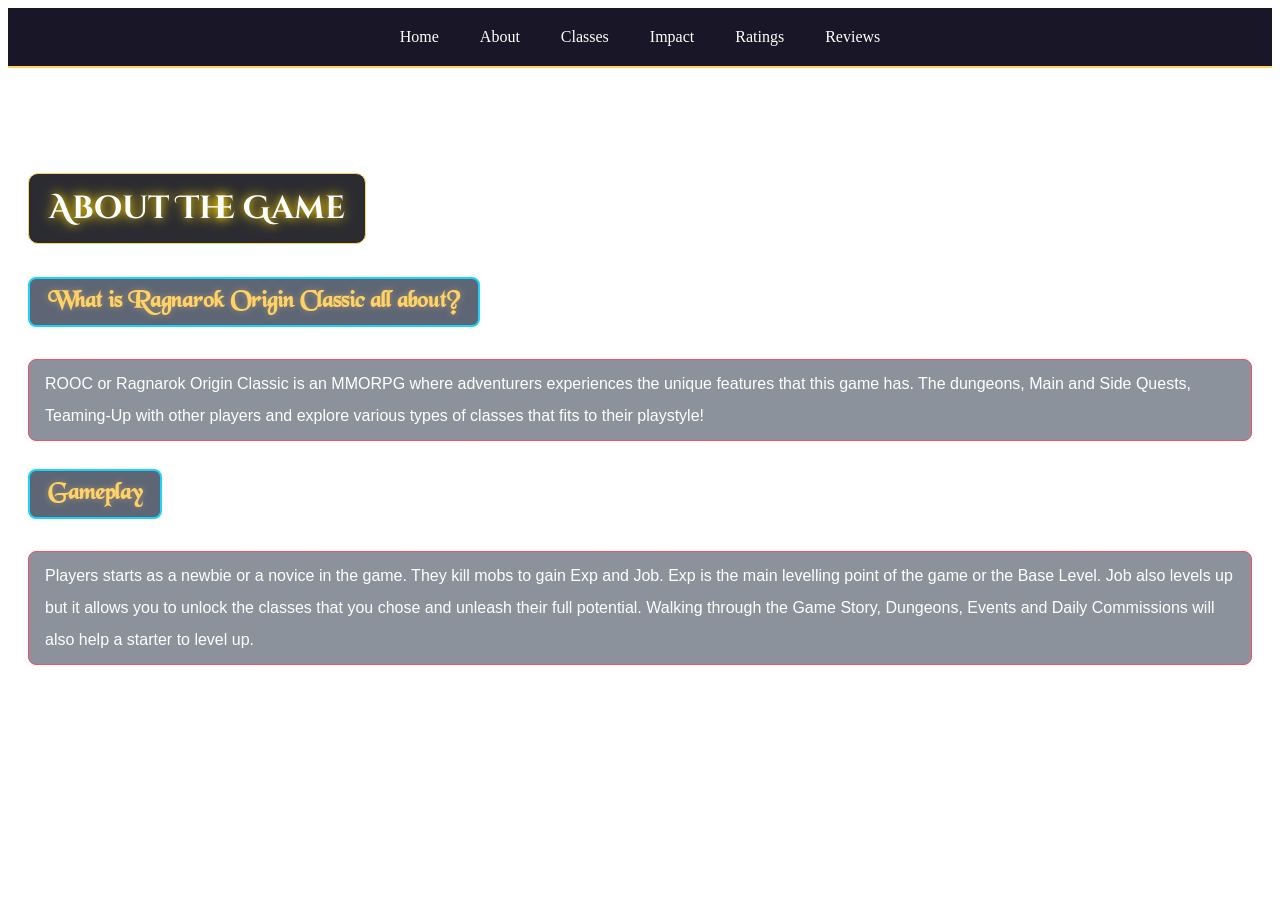
<file: pages/pages (About the Game).html>
<!DOCTYPE html>
<html lang="en">
<head>
    <meta charset="UTF-8">
    <meta name="viewport" content="width=device-width, initial-scale=1.0">
    <title>All About Ragnarok Origin Classic</title> <!--Webpage Title-->
    <link rel="stylesheet" href="../Assessment 2 Gaming Website Ragnarok Origin Classic.css" type="text/css"> <!--This is the CSS that I used.-->
</head>
<body>

   <video autoplay muted loop class="BgAsVideoForAbout">
   <source src="../My Gameplay Vids/Ragnarok About.mp4" type="video/mp4">
   </video>
   <!--Again on this part, I used a video as a background for it where its an existing mp4 file or a video file of my own gameplay.-->

    <div class="MyNavBars">
        <a href="../index.html">Home</a>
        <a href="./pages (About the Game).html">About</a>
        <a href="./pages (Classes Overview).html">Classes</a>
        <a href="./pages (Impact).html">Impact</a>
        <a href="./pages (Ratings).html">Ratings</a>
        <a href="./pages (Reviews).html">Reviews</a>
    </div>
    <!--These are the clickable Navigation Bars where the viewers can also go back to the homepage or navigate the other pages.-->

    <div class="HeaderForAbout">
        <h1> About The Game </h1> <!--Again h1 tag for the main highlight of what the webpage would be.-->
        <div>
            <h2> What is Ragnarok Origin Classic all about? </h2> <!--h2 tag for a title-->
        <p> <!--p tag for the description of what is the webpage all about.-->
            ROOC or Ragnarok Origin Classic is an MMORPG where adventurers experiences the unique features that this game has.
            The dungeons, Main and Side Quests, Teaming-Up with other players and explore various types of classes that fits to their playstyle!
        </p>
        </div> <!--And then div tag to make a division again between the two elements.-->

        <!--This part here is the same thing like the ones mentioned above.-->
        <div>
            <h2> Gameplay </h2>
            <p>
                Players starts as a newbie or a novice in the game. They kill mobs to gain Exp and Job.
                Exp is the main levelling point of the game or the Base Level.
                Job also levels up but it allows you to unlock the classes that you chose and unleash their full potential.
                Walking through the Game Story, Dungeons, Events and Daily Commissions will also help a starter to level up.
            </p>
        </div>
    </div>
</body>
</html>
</file>
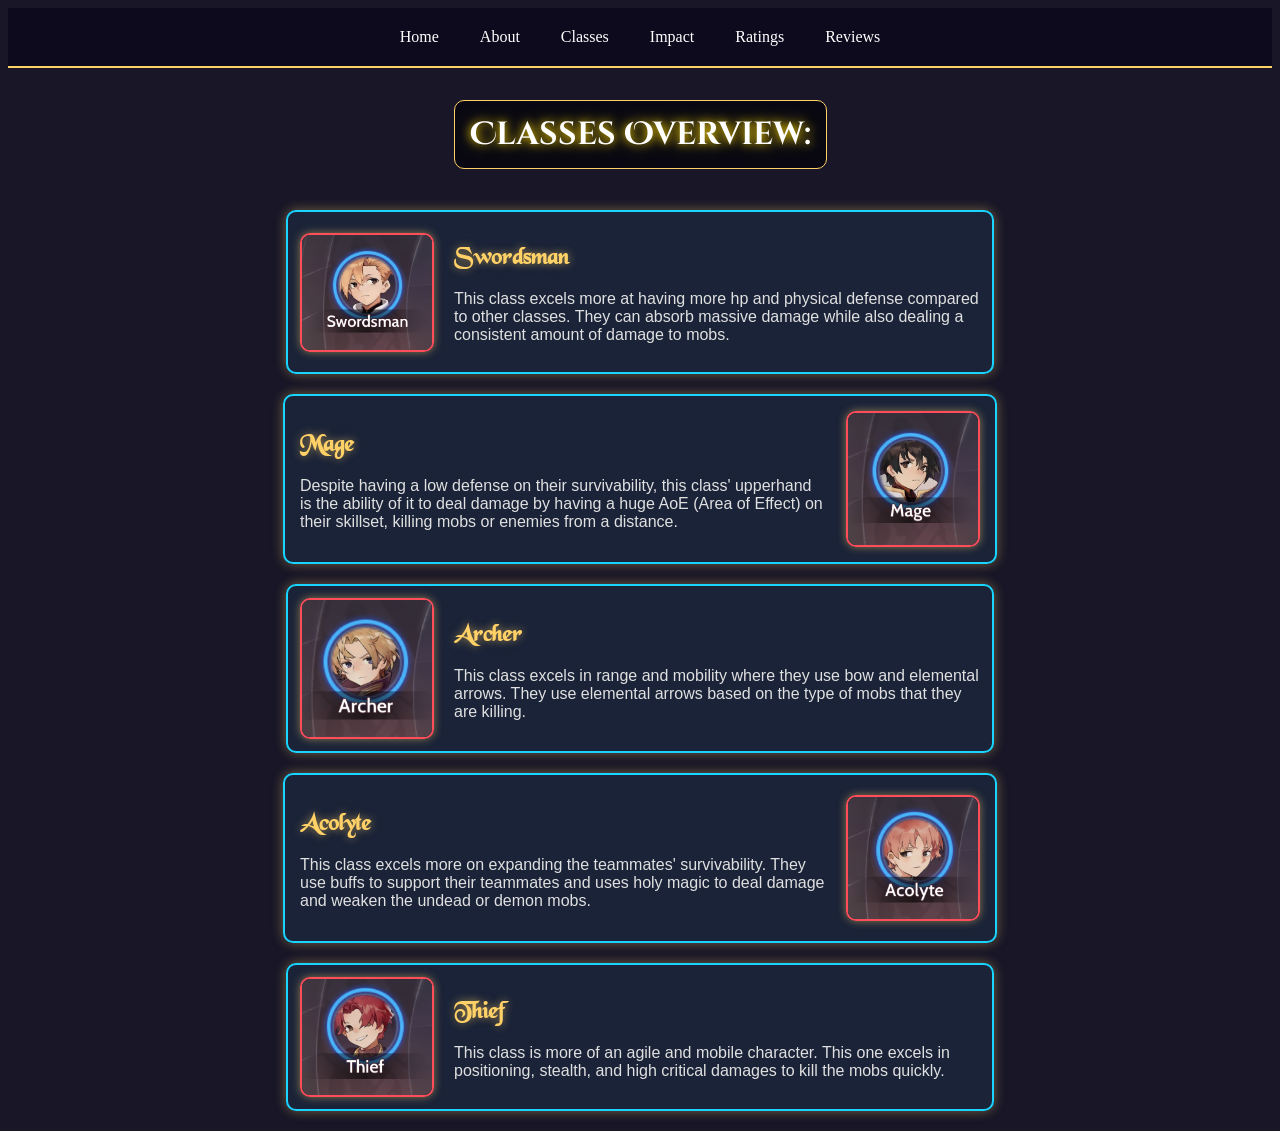
<file: pages/pages (Classes Overview).html>
<!DOCTYPE html>
<html lang="en">
<head>
  <meta charset="UTF-8">
  <meta name="viewport" content="width=device-width, initial-scale=1.0">
  <title>Classes Overview of ROOC</title> <!--Webpage Title-->
  <link rel="stylesheet" href="../Assessment 2 Gaming Website Ragnarok Origin Classic.css" type="text/css"> <!--This is the CSS that I used.-->
  <style>
    body {
      background: rgba(12, 10, 28, 0.95); 
    }
  </style> <!--For this one, I used an internal stylsheet since its only a background and for me
  this bg doesn't need to be that detailed compared when I used a video of my gameplay as a background because this page focuses
  more on the classes part which is a detailed texts that I want to be readable.-->
</head>
<body>
     
 <div class="MyNavBars">
        <a href="../index.html">Home</a>
        <a href="./pages (About the Game).html">About</a>
        <a href="./pages (Classes Overview).html">Classes</a>
        <a href="./pages (Impact).html">Impact</a>
        <a href="./pages (Ratings).html">Ratings</a>
        <a href="./pages (Reviews).html">Reviews</a>
    </div>

    <div class="HeaderForClasses">
      <center><h1> Classes Overview: </h1></center> <!--Again I used h1 for the main highlight and centered it.-->
    </div>

    <div class="GameClass">
      <img src="../My Gameplay Pics/Swordsman.png" alt="Swordsman" title="Swordsman" class="ClassesPic"> <!--Here I used an image of my own gameplay also and applied an alt and title to it just in case the image wouldn't load.-->
      <div class="GameClassDesc">
        <h2> Swordsman </h2> <!--h2 tag again for the title of what is gonna be explained through the p tag.-->
      <p> <!--p tag again is for the description of this part.-->
        This class excels more at having more hp and physical defense compared to other classes.
        They can absorb massive damage while also dealing a consistent amount of damage to mobs.
      </p>
      </div>
    </div>
  
      <!--This part has the same explanation like the ones mentioned above.-->
      <div class="GameClassOtherSide">
        <img src="../My Gameplay Pics/Mage.png" alt="Mage" title="Mage" class="ClassesPic">
        <div class="GameClassDesc">
          <h2> Mage </h2>
          <p>
        Despite having a low defense on their survivability, this class' upperhand is the ability of it 
        to deal damage by having a huge AoE (Area of Effect) on their skillset, killing mobs or enemies from a distance. 
          </p>
        </div>
      </div>
      
      <!--This part has the same explanation like the ones mentioned above.-->
      <div class="GameClass">
        <img src="../My Gameplay Pics/Archer.png" alt="Archer" title="Archer" class="ClassesPic">
        <div class="GameClassDesc">
          <h2> Archer </h2>
          <p>
         This class excels in range and mobility where they use bow and elemental arrows. 
         They use elemental arrows based on the type of mobs that they are killing.
          </p>
        </div>
      </div>
      
      <!--This part has the same explanation like the ones mentioned above.-->
      <div class="GameClassOtherSide">
        <img src="../My Gameplay Pics/Acolyte.png" alt="Acolyte" title="Acolyte" class="ClassesPic">
        <div class="GameClassDesc">
          <h2> Acolyte </h2>
          <p>
          This class excels more on expanding the teammates' survivability. They use
          buffs to support their teammates and uses holy magic to deal damage and weaken the undead or demon mobs.
          </p>
        </div>
      </div>
      
      <!--This part has the same explanation like the ones mentioned above.-->
      <div class="GameClass">
        <img src="../My Gameplay Pics/Thief.png" alt="Thief" title="Thief" class="ClassesPic">
        <div class="GameClassDesc">
          <h2> Thief </h2>
          <p>
            This class is more of an agile and mobile character. This one excels in positioning, stealth,
            and high critical damages to kill the mobs quickly.
          </p>
        </div>
      </div>
</body>
</html>
</file>
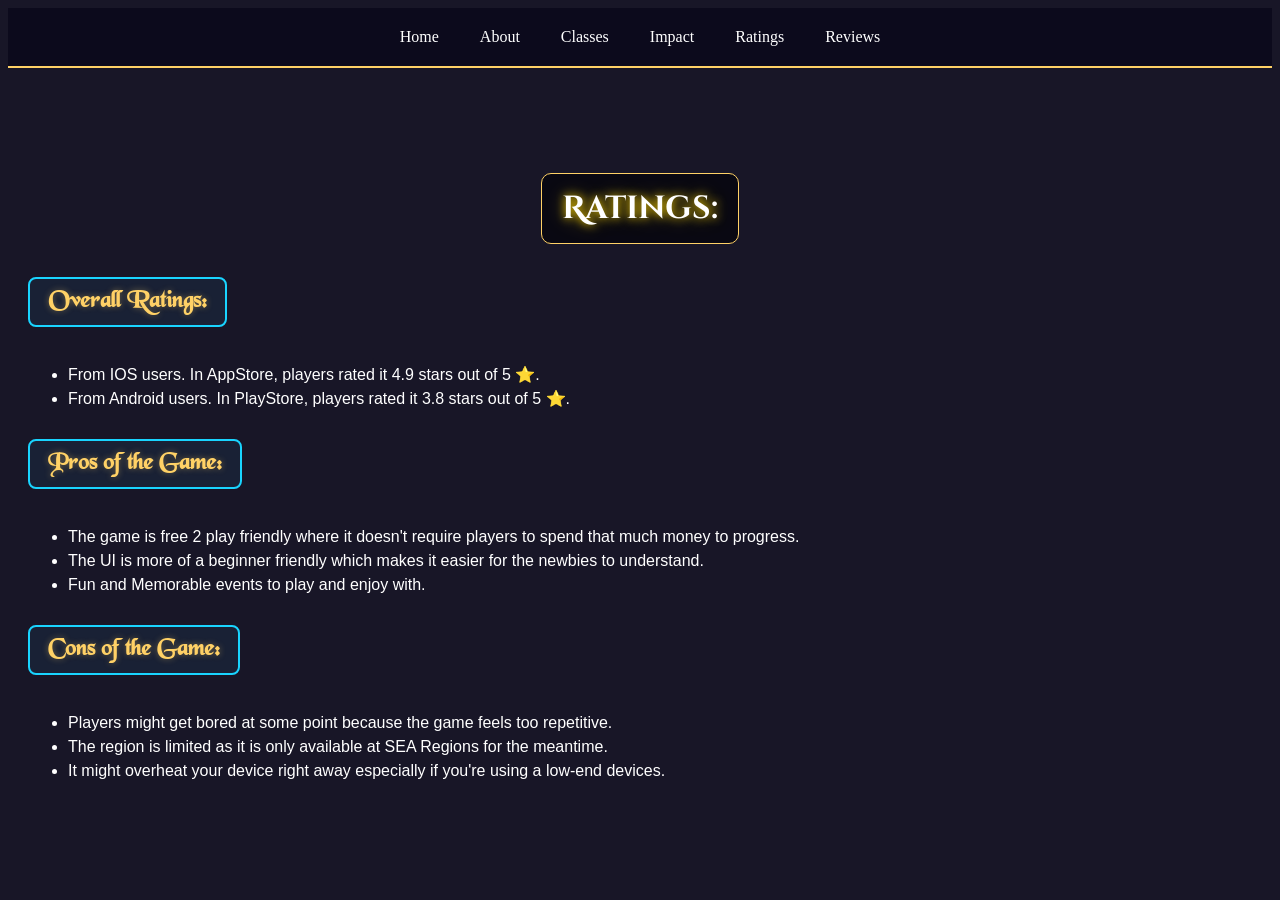
<file: pages/pages (Ratings).html>
<!DOCTYPE html>
<html lang="en">
<head>
    <meta charset="UTF-8">
    <meta name="viewport" content="width=device-width, initial-scale=1.0">
    <title>Ratings of ROOC</title> <!--Webpage Title-->
    <link rel="stylesheet" href="../Assessment 2 Gaming Website Ragnarok Origin Classic.css" type="text/css"> <!--This is the CSS that I used.-->
    <style>
        body {
            background: rgba(12, 10, 28, 0.95); 
        }
    </style> <!--Again I used internal stylesheet for this one as due to the fact that this page is more detailed on texts that
    I want to be readable compared to the other pages.-->
</head>
<body>
    <!--The Navigation Bars-->
  <div class="MyNavBars">
        <a href="../index.html">Home</a>
        <a href="./pages (About the Game).html">About</a>
        <a href="./pages (Classes Overview).html">Classes</a>
        <a href="./pages (Impact).html">Impact</a>
        <a href="./pages (Ratings).html">Ratings</a>
        <a href="./pages (Reviews).html">Reviews</a>
    </div>
    
    <!--Again same explanation with the previous pages for h1, h2, p, center, and div tags.-->
    <div class="HeaderForRatings">
        <center><h1> Ratings: </h1></center>

    <div>
        <h2> Overall Ratings: </h2>
        <ul> <!--For this one, I used ul or unordered list because I want the ratings to be more of a bullet type rather than explaining it in whole sentences. This one also looks more neat and clean.-->
            <li> From IOS users. In AppStore, players rated it 4.9 stars out of 5 ⭐.</li> <!--This is the list item where the Ratings are stored.-->
            <li> From Android users. In PlayStore, players rated it 3.8 stars out of 5 ⭐.</li> <!--Same thing-->
        </ul>
    </div>
    <!--This part has the same explanation like the ones mentioned above.-->
    <div>
        <h2> Pros of the Game: </h2>
        <ul>
            <li>The game is free 2 play friendly where it doesn't require players to spend that much money to progress.</li>
            <li>The UI is more of a beginner friendly which makes it easier for the newbies to understand.</li>
            <li>Fun and Memorable events to play and enjoy with.</li>
        </ul>
    </div>
    
    <!--This part has the same explanation like the ones mentioned above.-->
    <div>
        <h2> Cons of the Game: </h2>
        <ul>
            <li>Players might get bored at some point because the game feels too repetitive.</li>
            <li>The region is limited as it is only available at SEA Regions for the meantime.</li>
            <li>It might overheat your device right away especially if you're using a low-end devices.</li>
        </ul>
    </div>
 </div>
</body>
</html>
</file>
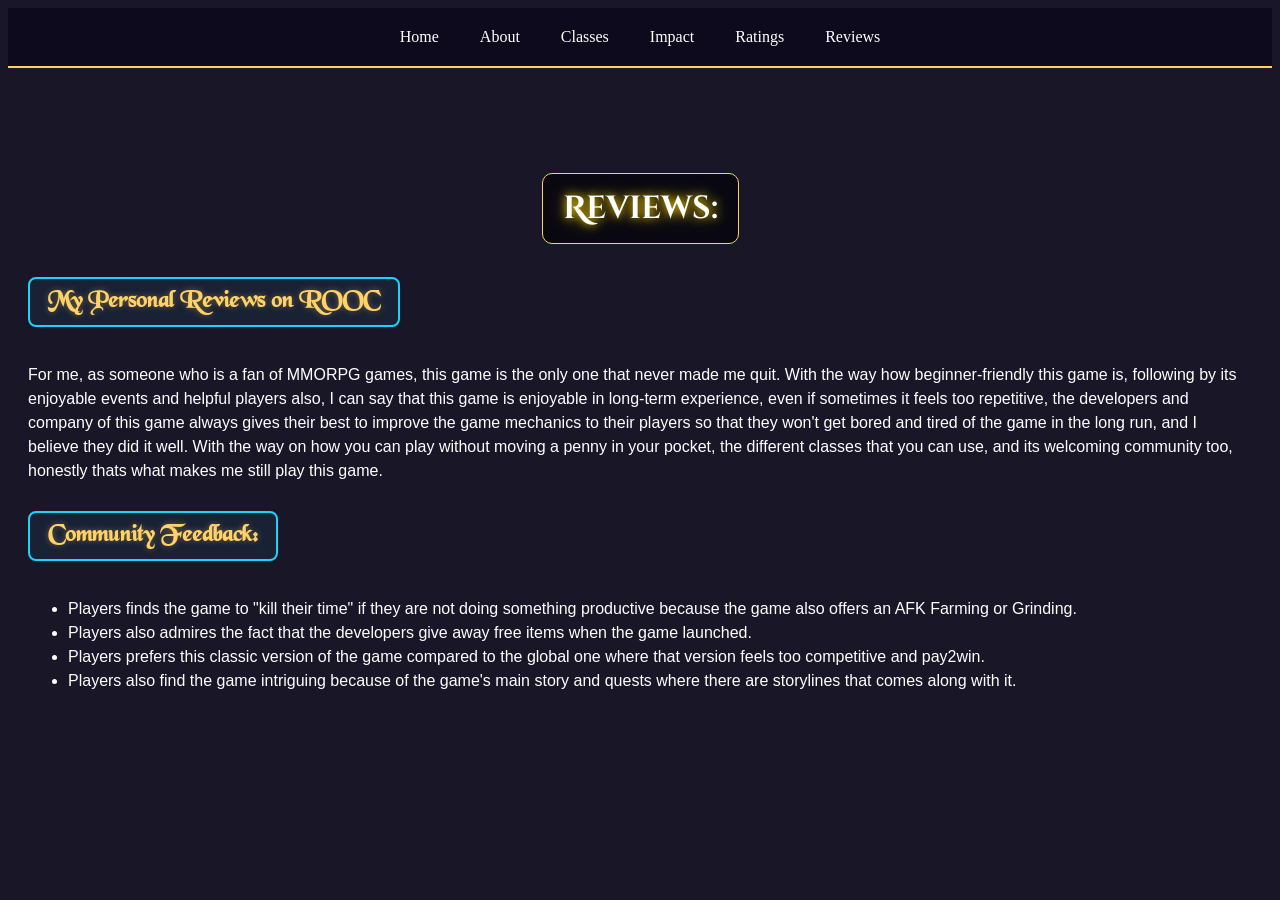
<file: pages/pages (Reviews).html>
<!DOCTYPE html>
<html lang="en">
<head>
    <meta charset="UTF-8">
    <meta name="viewport" content="width=device-width, initial-scale=1.0">
    <title>Reviews of ROOC</title> <!--Webpage Title-->
    <link rel="stylesheet" href="../Assessment 2 Gaming Website Ragnarok Origin Classic.css" type="text/css"> <!--This is the CSS that I used.-->
    <style>
        body {
            background: rgba(12, 10, 28, 0.95); 
        }
    </style> <!--Again internal stylesheet for this one as this page is more of a detailed texts and description 
    that I want to be readable for the viewers.-->
</head>
<body>
    <!--The Navigation Bars-->
  <div class="MyNavBars">
        <a href="../index.html">Home</a>
        <a href="./pages (About the Game).html">About</a>
        <a href="./pages (Classes Overview).html">Classes</a>
        <a href="./pages (Impact).html">Impact</a>
        <a href="./pages (Ratings).html">Ratings</a>
        <a href="./pages (Reviews).html">Reviews</a>
    </div>
    
    <!--Again, this part has the same explanation with regards to the h1, h2,  p, center, div, ul and li tags, just like the previous pages mentioned.-->
    <div class="HeaderForReviews">
        <center><h1> Reviews: </h1></center>
        <div>
            <h2> My Personal Reviews on ROOC </h2>
            <p>
                For me, as someone who is a fan of MMORPG games, this game is the only one that never made me quit.
                With the way how beginner-friendly this game is, following by its enjoyable events and helpful players also,
                I can say that this game is enjoyable in long-term experience, even if sometimes it feels too repetitive, the
                developers and company of this game always gives their best to improve the game mechanics to their players 
                so that they won't get bored and tired of the game in the long run, and I believe they did it well. 
                With the way on how you can play without moving a penny in your pocket, the different classes that you can use,
                and its welcoming community too, honestly thats what makes me still play this game.
            </p>
        </div>

        <div>
            <h2> Community Feedback: </h2>
            <ul>
                <li>Players finds the game to "kill their time" if they are not doing something productive because the game also offers an AFK Farming or Grinding.</li>
                <li>Players also admires the fact that the developers give away free items when the game launched.</li>
                <li>Players prefers this classic version of the game compared to the global one where that version feels too competitive and pay2win.</li>
                <li>Players also find the game intriguing because of the game's main story and quests where there are storylines that comes along with it.</li>
            </ul>
        </div>
    </div>
</body>
</html>
</file>
<file: Assessment 2 Gaming Website Ragnarok Origin Classic.css>
/* These are all the CSS Designs that I used for my website.*/

/* These are the fonts that I used for h1 and h2. Font-face is defined to use another fonts instead of the pre-made ones.
It can also be directly taken from the website or embed the actual code for it, you can also download the font and pre-load it.*/
@font-face {
    font-family: 'MyRagnarokFont'; /*  for this one you can define your own name for the font that you embed or downloaded, or else you can just use the same name of the font.*/
    src: url(./FONTS/CinzelDecorative-Bold.ttf); /* now this is the downloaded font where you can also put the embed version of it here but it has more properties so you can also customize those inside the embed code.*/
}
/* This part has the same explanation above.*/
@font-face {
    font-family: 'MyRagnarokFont2.0';
    src: url(./FONTS/BLKCHCRY.TTF);
}

/* This is the body part that is gonna be applied for the whole website, but this font-family is only applied for the paragraph or p tag because I defined different fonts for h1 and h2.*/
body {
    margin: 10;
    font-family: Arial;
}

/* This is the design and edits of the Video Background FOR HOMEPAGE only.*/
.BgAsVideoForHomePage {
    position: fixed;
    top: 0;
    left: 0;
    width: 100%;
    height: 100%;
    object-fit: cover;
    filter: brightness(50%) contrast(1.1);
    z-index: -1; 
}  /* By the way, z-index is used to define the layers and positions of an element. An element with a higher value will always be prioritized in front of another element
    but if the other element is lower than the other, it will automatically be positioned at the back of that higher element.
    z-index only works if there is a position or display that is defined inside a CSS,  otherwise it wouldn't work.*/
    

/*Same explanation here, but this one is FOR ABOUT PAGE only.*/
.BgAsVideoForAbout {
    position: fixed;
    top: 0;
    left: 0;
    width: 100%;
    height: 100%;
    object-fit: cover;
    filter: brightness(70%) contrast(1.0);
    z-index: -1;
}

/*Same explanation here, but this one is FOR IMPACT PAGE only.*/
.BgAsVideoForImpact {
    position: fixed;
    top: 0;
    left: 0;
    width: 100%;
    height: 100%;
    object-fit: cover;
    filter: brightness(70%) contrast(1.0);
    z-index: -1;
}
/*This one is for my logo that is located at the homepage only at the top left-ish side.*/
#Logo {
    width: auto;
    height: 70px;
    display: block;
    object-fit: contain;
    margin: 0;
    padding: 0;
}

/*This one is for the position of HOMEPAGE*/
.HeaderForHome {
    position: relative;
    z-index: 1;
    text-align: center;
    margin-top: 85px;
    padding: 20px;
}

/*This one is for the h1 tag of the HOMEPAGE.*/
.HeaderForHome h1 {
    font-family: 'MyRagnarokFont';
    text-shadow: 0 0 10px gold, 0 0 20px rgba(255, 215, 0, 0.4);
    color: white;
    background: rgba(7, 6, 15, 0.85);
    padding: 13px 20px;
    display: inline-block;
    border-radius: 10px;
    border: 1px solid #FFD166;
}

/*This one is for the h2 tag of the HOMEPAGE.*/
.HeaderForHome h2 {
    color: #FFD166;
    background: rgba(27, 38, 59, 0.7);
    margin-top: 12px;
    padding: 8px 18px;
    border: 2px solid #19D4FF;
    border-radius: 8px;
    display: inline-block;
    text-align: center;
    text-shadow: 0 0 6px rgba(255, 209, 102, 0.4);
}

/*This one is for the p tag of the HOMEPAGE.*/
.HeaderForHome p {
    color: white;
    background: rgba(27, 38, 59, 0.5);
    margin-top: 12px;
    padding: 8px 16px;
    border: 1px solid #FF4D5A;
    border-radius: 8px;
    display: inline-block;
    font-size: large;
}

/*This one is for the position of the ABOUT page.*/
.HeaderForAbout {
    position: relative;
    z-index: 1;
    text-align: left;
    margin-top: 85px;
    padding: 20px;
}

/*This one is for the h1 tag of ABOUT page.*/
.HeaderForAbout h1 {
    font-family: 'MyRagnarokFont';
    text-align: center;
    text-shadow: 0 0 10px gold, 0 0 20px rgba(255, 215, 0, 0.4);
    color: white;
    margin-top: auto;
    background: rgba(7, 6, 15, 0.85);
    padding: 13px 20px;
    display: inline-block;
    border: 1px solid #FFD166;
    border-radius: 10px;
}

/*This one is for the h2 tag of the ABOUT page.*/
.HeaderForAbout h2 {
    font-family: 'MyRagnarokFont2.0';
    text-align: left;
    text-shadow: 0 0 6px rgba(255, 209, 102, 0.4);
    color: #FFD166;
    background: rgba(27, 38, 59, 0.7);
    margin-top: 12px;
    padding: 8px 18px;
    border: 2px solid #19D4FF;
    border-radius: 8px;
    display: inline-block;
}

/*This one is for the p tag of the ABOUT page.*/
.HeaderForAbout p {
    color: white;
    text-align: left;
    font-size: medium;
    line-height: 2;
    background: rgba(27, 38, 59, 0.5);
    margin-top: 12px;
    padding: 8px 16px;
    border: 1px solid #FF4D5A;
    border-radius: 8px;
    display: inline-block;
}

/*This one is for the h1 tag of the CLASSES page.*/
.HeaderForClasses h1 {
    font-family: 'MyRagnarokFont';
    text-shadow: 0 0 10px gold, 0 0 20px rgba(255, 215, 0, 0.4);
    color: white;
    background: rgba(7, 6, 15, 0.85);
    padding: 12px 15px;
    margin-top: 32px;
    display: inline-block;
    border: 1px solid #FFD166;
    border-radius: 10px;
}

/*This one is for the position of the GameClasses in the CLASSESOVERVIEW HTML.*/
.GameClass {
    display: flex;
    align-items: center;
    gap: 20px;
    background: rgba(27, 38, 59, 0.85);
    padding: 12px;
    margin: 20px auto;
    border: 2px solid #19D4FF;
    border-radius: 10px;
    box-shadow:0 0 12px rgba(255, 209, 102, 0.4);
    max-width: 680px;
}

/*Same thing, this one is for the position of the GameClasses in the CLASSESOVERVIEW HTML.*/
.GameClassOtherSide {
    display: flex;
    flex-direction: row-reverse; /*This one makes the picture and text appeared to be on the other side of the padding.*/
    align-items: center;
    gap: 20px;
    background: rgba(27, 38, 59, 0.85);
    padding: 15px;
    margin: 20px auto;
    border: 2px solid #19D4FF;
    border-radius: 10px;
    box-shadow:0 0 12px rgba(255, 209, 102, 0.4);
    max-width: 680px;
}

/*This is the dimensions and design of the images in the CLASSESOVERVIEW HTML.*/
.ClassesPic {
    width: 130px;
    border:2px solid #FF4D5A;
    border-radius: 10px;
    box-shadow:0 0 8px rgba(255, 209, 102, 0.5);
}
/*This is the text layout for the description in CLASSES PAGE ONLY.*/
.GameClassDesc {
    color: white;
    text-align: left;
}

/*This one is for the h2 tag of CLASSESOVERVIEW page.*/
.GameClassDesc h2 {
    font-family: 'MyRagnarokFont2.0';
    color: #FFD166;
    text-shadow: 0 0 8px rgba(255, 209, 102, 0.6);
    margin-bottom: 10px;
}

/*This one is for the p tag of CLASSESOVERVIEW page.*/
.GameClassDesc p{
    color: #E0E0E0;
}
/*This one is for the position of the IMPACT page.*/
.HeaderForImpact {
    position: relative;
    z-index: 1;
    text-align: left;
    margin-top: 85px;
    padding: 20px;
}

/*This one is for the h1 tag of IMPACT page.*/
.HeaderForImpact h1 {
    font-family: 'MyRagnarokFont';
    text-align: center;
    text-shadow: 0 0 10px gold, 0 0 20px rgba(255, 215, 0, 0.4);
    color: white;
    background: rgba(7, 6, 15, 0.85);
    padding: 13px 20px;
    margin-top: auto;
    display: inline-block;
    border: 1px solid #FFD166;
    border-radius: 10px;
}

/*This one is for the h2 tag of IMPACT page.*/
.HeaderForImpact h2 {
    font-family: 'MyRagnarokFont2.0';
    text-align: left;
    text-shadow: 0 0 6px rgba(255, 209, 102, 0.4);
    color: #FFD166;
    background: rgba(27, 38, 59, 0.7);
    padding: 8px 18px;
    margin-top: 12px;
    display: inline-block;
    border: 2px solid #19D4FF;
    border-radius: 8px;
}

/*This one is for the p tag of IMPACT page.*/
.HeaderForImpact p {
    color: white;
    text-align: left;
    font-size: medium;
    line-height: 2;
    background: rgba(27, 38, 59, 0.5);
    padding: 8px 16px;
    margin-top: 12px;
    display: inline-block;
    border: 1px solid #FF4D5A;
    border-radius: 8px;
}

/*This one is the position for the RATINGS page.*/
.HeaderForRatings {
    position: relative;
    z-index: 1;
    text-align: left;
    margin-top: 85px;
    padding: 20px;
}

/*This one is for the h1 tag of the RATINGS page.*/ 
.HeaderForRatings h1 {
    font-family: 'MyRagnarokFont';
    text-align: center;
    text-shadow: 0 0 10px gold, 0 0 20px rgba(255, 215, 0, 0.4);
    color: white;
    background: rgba(7, 6, 15, 0.85);
    padding: 13px 20px;
    margin-top: auto;
    display: inline-block;
    border-radius: 10px;
    border: 1px solid #FFD166;
}

/*This one is for the h2 tag of the RATINGS page.*/
.HeaderForRatings h2 {
    font-family: 'MyRagnarokFont2.0';
    text-align: left;
    text-shadow: 0 0 6px rgba(255, 209, 102, 0.4);
    color: #FFD166;
    background: rgba(27, 38, 59, 0.7);
    padding: 8px 18px;
    margin-top: 12px;
    display: inline-block;
    border: 2px solid #19D4FF;
    border-radius: 8px;
}

/*This one is for the li tag of the RATINGS page.*/
.HeaderForRatings li {
    color: white;
    line-height: 1.5;
}

/*This one is the position for the REVIEWS page.*/
.HeaderForReviews {
    position: relative;
    z-index: 1;
    text-align: left;
    margin-top: 85px;
    padding: 20px;
}

/*This one is for the h1 tag of the REVIEWS page.*/
.HeaderForReviews h1 {
    font-family: 'MyRagnarokFont';
    text-align: center;
    text-shadow: 0 0 10px gold, 0 0 20px rgba(255, 215, 0, 0.4);
    color: white;
    background: rgba(7, 6, 15, 0.85);
    padding: 13px 20px;
    margin-top: auto;
    display: inline-block;
    border: 1px solid #FFD166;
    border-radius: 10px;
} 

/*This one is for the h2 tag of the REVIEWS page.*/
.HeaderForReviews h2 {
    font-family: 'MyRagnarokFont2.0';
    text-align: left;
    text-shadow: 0 0 6px rgba(255, 209, 102, 0.4);
    color: #FFD166;
    background: rgba(27, 38, 59, 0.7);
    padding: 8px 18px;
    margin-top: 12px;
    display: inline-block;
    border: 2px solid #19D4FF;
    border-radius: 8px;
}

/*This one is for the p tag of the REVIEWS page.*/
.HeaderForReviews p {
    color: white;
    line-height: 1.5;
}

/*This one is for the li tag of the REVIEWS page.*/
.HeaderForReviews li {
    color: white;
    line-height: 1.5;
}

/*This one is the design and position of my Navigation Bars.*/
.MyNavBars {
    position: relative;
    z-index: 1;
    padding: 0 20px;
    background: rgba(12, 10, 28, 0.95);
    display: flex;
    justify-content: center;
    gap: 17px;
    border-bottom: 2px solid #FFD166;
}

/*This one is the fonts of my Navigation Bars.*/
.MyNavBars a {
    color: white;
    text-decoration: none;
    font-family: Georgia;
    display: flex;
    align-items: center;
    padding: 20px 12px;
    border-radius: 6px;
    transition: 0.1s;
}

/*This one is for the hover effect of my Navigation Bars when they are hovered around.*/
.MyNavBars a:hover {
    color: #FFD166;
    background: rgba(255, 209, 102, 0.15);
    text-shadow: 0 0 8px #FFD166;
    transform: scale(1.00);
}

/*This one is the transition or the show-up speed of the transition for my Navigation Bars.*/
.MyNavBars a:active {
    transform: scale(0.95);
}
</file>
